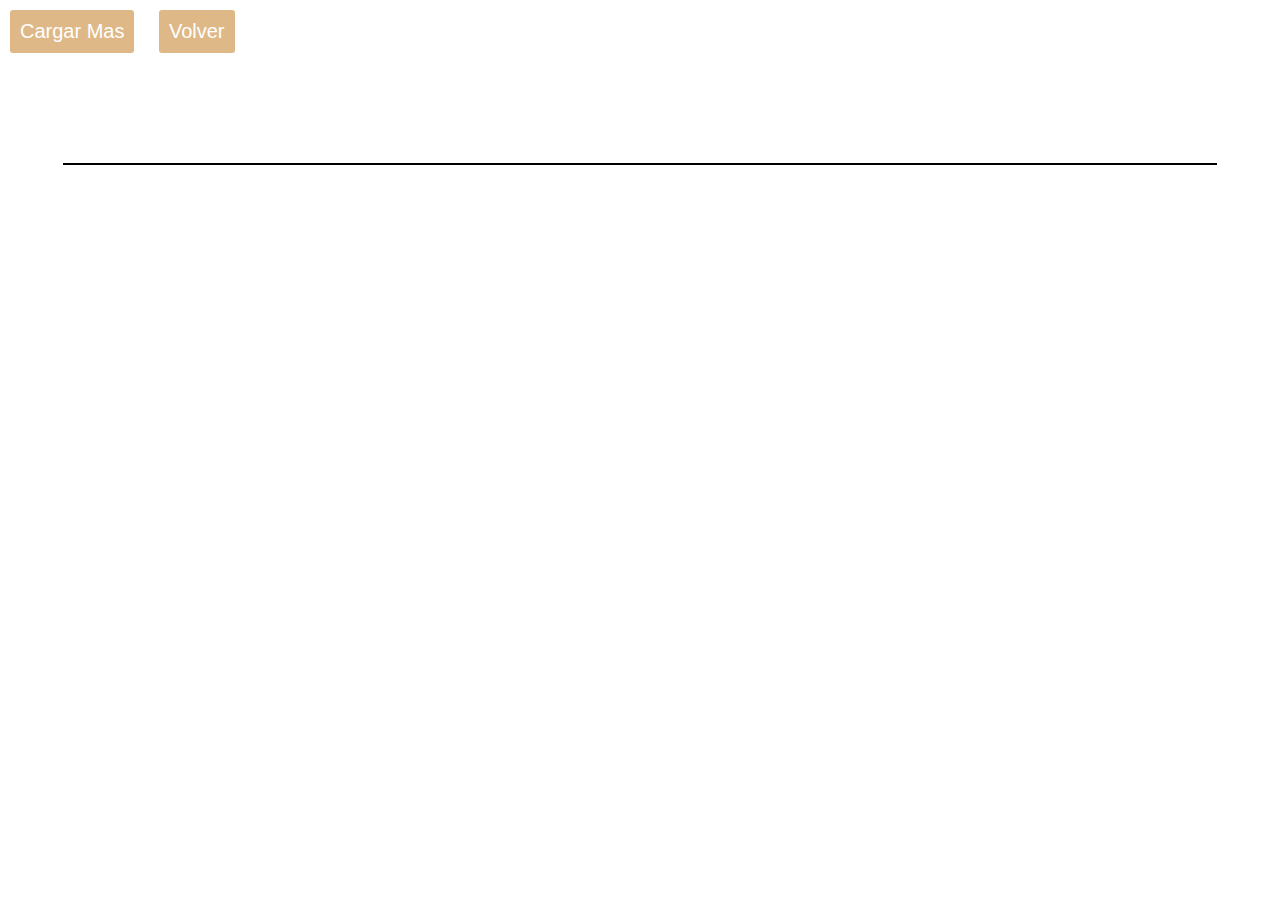
<file: Api.html>
<!DOCTYPE html>
<html lang="en">
  <head>
    <meta charset="UTF-8" />
    <meta http-equiv="X-UA-Compatible" content="IE=edge" />
    <meta name="viewport" content="width=device-width, initial-scale=1.0" />
    <title>Imagenes Random de Perros</title>
    <link rel="stylesheet" href="css/api.css" />
  </head>
  <body>
    <button type="button" id="refrescar">Cargar Mas</button>
    <button>
      <a href="index.html" style="text-decoration: none; color: white"
        >Volver</a
      >
    </button>
    <div id="recuadro"></div>

    <script>
      let url = "https://dog.ceo/api/breeds/image/random";
      let btn = document.getElementById("refrescar");
      let recuadro = document.getElementById("recuadro");
      btn.addEventListener("click", () => {
        fetch(url)
          .then((data) => data.json())
          .then((data) => {
            if (data.status == "success") {
              recuadro.insertAdjacentHTML(
                "beforeend",
                `<img src="${data.message}" >`
              );
            } else {
              alert("Algo anda mal :c");
            }
          })
          .catch((err) => console.log(err));
      });
    </script>
  </body>
</html>
</file>
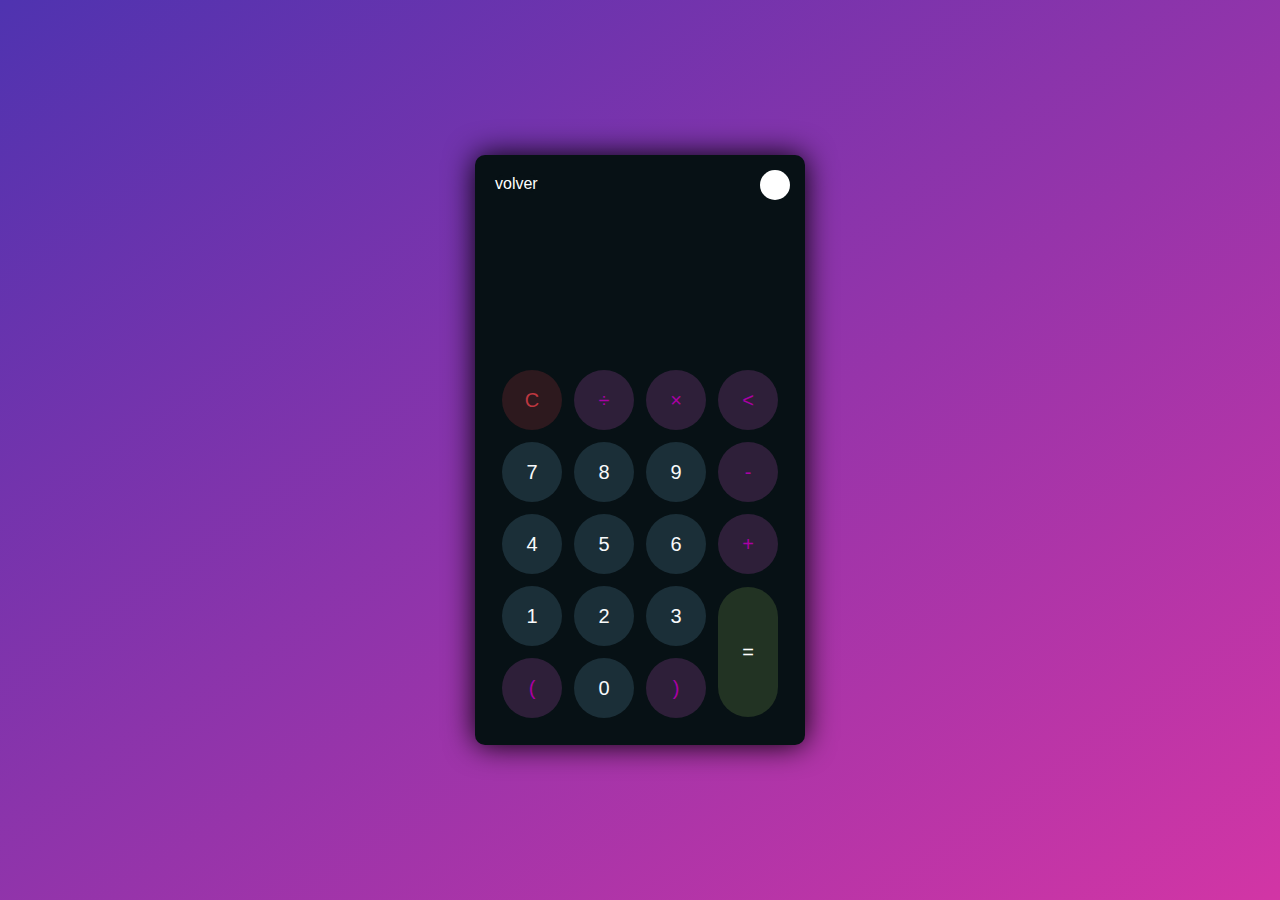
<file: Calculadora.html>
<!DOCTYPE html>
<html lang="en">
  <head>
    <meta charset="UTF-8" />
    <meta http-equiv="X-UA-Compatible" content="IE=edge" />
    <meta name="viewport" content="width=device-width, initial-scale=1.0" />
    <link rel="stylesheet" href="css/Calculadora.css" />
    <title>Calculadora</title>
  </head>
  <body>
    <div class="container">
      <div class="calculator dark">
        <div class="theme-toggler active">
          <i class="toggler-icon"></i>
        </div>
        <a
          href="index.html"
          style="background-color: #071115; border-radius: 10px"
          >volver</a
        >
        <div class="display-screen">
          <div id="display"></div>
        </div>
        <div class="buttons">
          <table>
            <tr>
              <td><button class="btn-operator" id="clear">C</button></td>
              <td><button class="btn-operator" id="/">&divide;</button></td>
              <td><button class="btn-operator" id="*">&times;</button></td>
              <td><button class="btn-operator" id="backspace"><</button></td>
            </tr>
            <tr>
              <td>
                <button class="btn-number" id="7">7</button>
              </td>
              <td><button class="btn-number" id="8">8</button></td>
              <td><button class="btn-number" id="9">9</button></td>
              <td><button class="btn-operator" id="-">-</button></td>
            </tr>
            <tr>
              <td><button class="btn-number" id="4">4</button></td>
              <td><button class="btn-number" id="5">5</button></td>
              <td><button class="btn-number" id="6">6</button></td>
              <td><button class="btn-operator" id="+">+</button></td>
            </tr>
            <tr>
              <td><button class="btn-number" id="1">1</button></td>
              <td><button class="btn-number" id="2">2</button></td>
              <td><button class="btn-number" id="3">3</button></td>
              <td rowspan="2">
                <button class="btn-equal" id="equal">=</button>
              </td>
            </tr>
            <tr>
              <td><button class="btn-operator" id="(">(</button></td>
              <td><button class="btn-number" id="0">0</button></td>
              <td><button class="btn-operator" id=")">)</button></td>
            </tr>
          </table>
        </div>
      </div>
    </div>
    <script src="js/Calculadora.js"></script>
  </body>
</html>
</file>
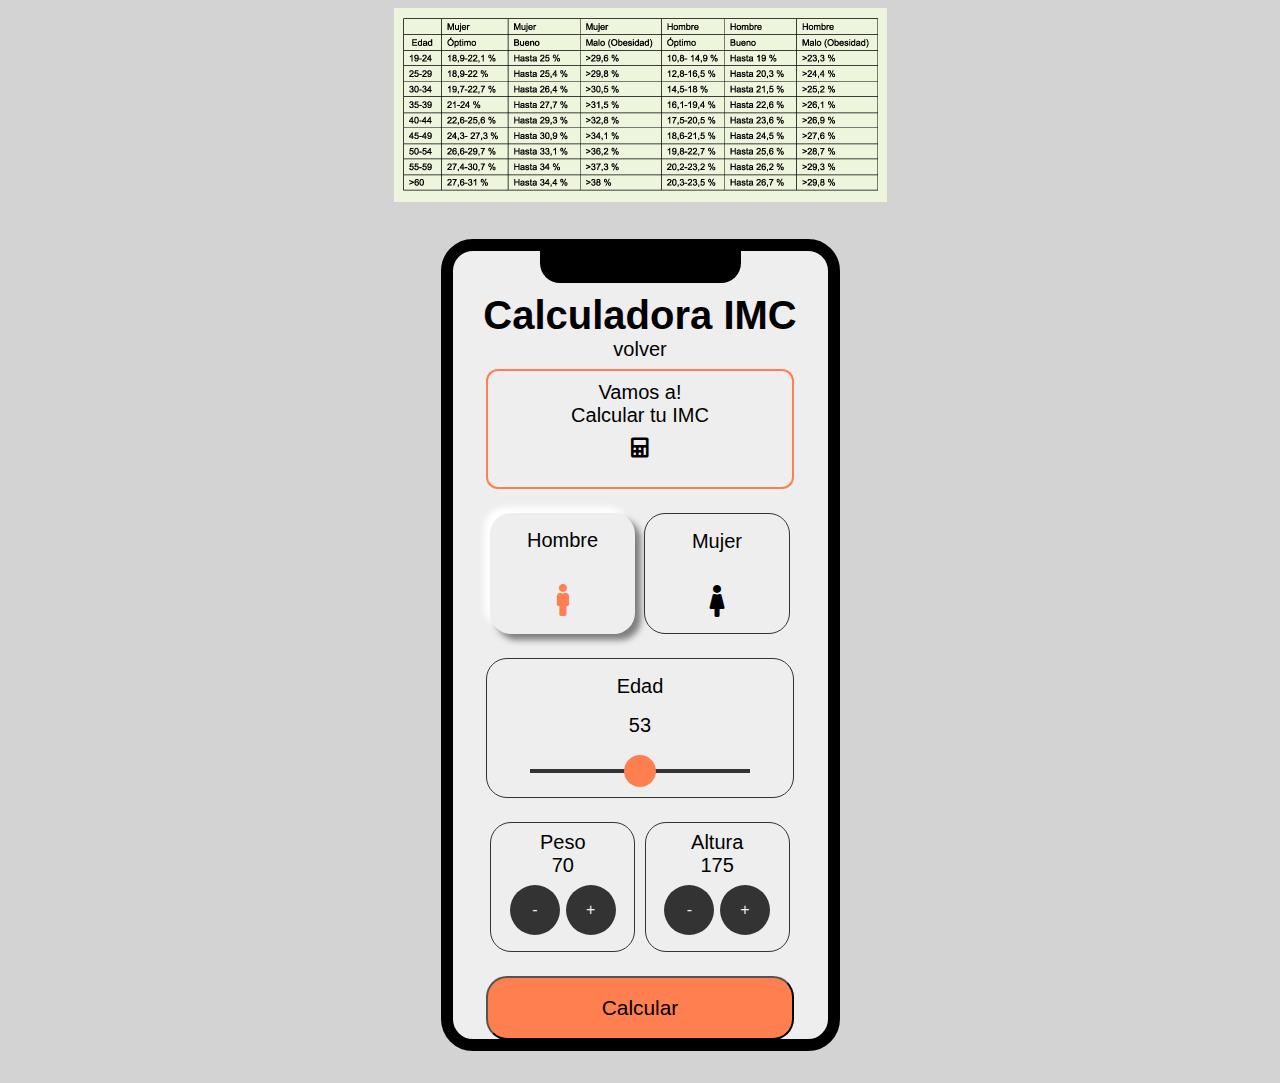
<file: Imc.html>
<!DOCTYPE html>
<html lang="en">
  <head>
    <meta charset="UTF-8" />
    <meta name="viewport" content="width=device-width, initial-scale=1.0" />
    <meta http-equiv="X-UA-Compatible" content="ie=edge" />
    <link rel="stylesheet" href="css/imc.css" />
    <link
      href="https://use.fontawesome.com/releases/v5.0.1/css/all.css"
      rel="stylesheet"
    />
    <title>Calculadora IMC</title>
  </head>
  <body>
    <div><img src="imagenes/tabla.png" alt="" /></div>
    <div id="app">
      <h1>Calculadora IMC</h1>
      <a href="index.html" style="text-decoration: none; color: black"
        >volver</a
      >
      <div id="result">
        <p id="resultValue">
          Vamos a! <br />
          Calcular tu IMC
        </p>
        <div id="resultIcon">
          <i id="iconCalc" class="fas fa-calculator"></i>
          <i id="resultIconCheck" class="fas fa-check"></i>
          <i id="resultIconExcl" class="fas fa-exclamation"></i>
        </div>
      </div>
      <div id="gender" class="flex">
        <div id="male" class="box selected">
          <p>Hombre</p>
          <i id="maleIcon" class="fas fa-male colored"></i>
        </div>
        <div id="female" class="box">
          <p>Mujer</p>
          <i id="femaleIcon" class="fas fa-female"></i>
        </div>
      </div>
      <div id="age" class="box">
        <p>Edad</p>
        <div>
          <p id="ageValue"></p>
          <input
            type="range"
            min="16"
            max="90"
            class="slider"
            id="ageSlider"
            value="53"
          />
        </div>
      </div>
      <div id="weightAndHeight" class="flex">
        <div id="weight" class="box flex">
          <div>
            <p>Peso</p>
            <p class="value" id="valueWeight"></p>
            <div>
              <button class="btn" id="minusWeight">-</button>
              <button class="btn" id="plusWeight">+</button>
            </div>
          </div>
        </div>
        <div id="height" class="box flex">
          <div>
            <p>Altura</p>
            <p class="value" id="valueHeight"></p>
            <div>
              <button class="btn" id="minusHeight">-</button>
              <button class="btn" id="plusHeight">+</button>
            </div>
          </div>
        </div>
      </div>
      <div id="calculate">
        <button id="calcBtn">Calcular</button>
      </div>
    </div>

    <script src="js/imc.js  "></script>
  </body>
</html>
</file>
<file: css/api.css>
body{
    margin: 0;
    padding: 0;
    background: url(https://www.teknofilo.com/wp-content/uploads/2017/01/Minimalist-smartphone-wallpapers_021.jpg);   
    background-size: cover;
    background-position: cover;
    font-family: sans-serif;
}
button{
    padding: 10px;
    margin: 10px;
    
    left: 10px;
    top: 10px;
    background-color: burlywood;
    color: #fff;
    border: none;
    outline: none;
    border-radius: 3px;
    text-transform: capitalize;
    font-size: 20px;
    cursor: pointer;
}
#recuadro{
    width: 90%;
    border: 1px solid black;
    margin: 100px auto 0px;
}
img{
   width: 200px;
   margin: 20px;
   border-radius: 3px;
   height: 200px;
   object-fit: cover;
}
</file>
<file: css/Calculadora.css>
* {
    padding: 0;
    margin: 0;
    box-sizing: border-box;
    outline: 0;
    transition: all 0.5s ease;
}

body {
    font-family: sans-serif;
}

a {
    text-decoration: none;
    color: #fff;
}

body {
    background-image: linear-gradient( to bottom right, rgba(79,51,176,1.0),rgba(210,53,165));
}

.container {
    height: 100vh;
    width: 100vw;
    display: grid;
    place-items: center;
}

.calculator {
    position: relative;
    height: auto;
    width: auto;
    padding: 20px;
    border-radius: 10px;
    box-shadow: 0 0 30px #000;
}

.theme-toggler {
    position: absolute;
    top: 30px;
    right: 30px;
    color: #fff;
    cursor: pointer;
    z-index: 1;
}

.theme-toggler.active {
    color: #333;
}

.theme-toggler.active::before {
    background-color: #fff;
}

.theme-toggler::before {
    content: '';
    height: 30px;
    width: 30px;
    position: absolute;
    top: 50%;
    transform: translate(-50%, -50%);
    border-radius: 50%;
    background-color: #333;
    z-index: -1;
}

#display {
    margin: 0 10px;
    height: 150px;
    width: auto;
    max-width: 270px;
    display: flex;
    align-items: flex-end;
    justify-content: flex-end;
    font-size: 30px;
    margin-bottom: 20px;
    overflow-x: scroll;
  }

#display::-webkit-scrollbar {
    display: block;
    height: 3px;
}

button {
    height: 60px;
    width: 60px;
    border: 0;
    border-radius: 30px;
    margin: 5px;
    font-size: 20px;
    cursor: pointer;
    transition: all 200ms ease;
}

button:hover {
    transform: scale(1.1);
}

button#equal {
    height: 130px;
}

/* light theme */

.calculator {
    background-color: #fff;
}

.calculator #display {
    color: #0a1e23;
}

.calculator button#clear {
    background-color: #ffd5d8;
    color: #fc4552;
}

.calculator button.btn-number {
    background-color: #c3eaff;
    color: #000000;
}

.calculator button.btn-operator {
    background-color: #ffd0fb;
    color: #f967f3;
  }
  
  .calculator button.btn-equal {
    background-color: #adf9e7;
    color: #000;
  }

  /* dark theme */

  .calculator.dark {
    background-color: #071115;
  }

  .calculator.dark #display {
    color: #f8fafb;
  }

  .calculator.dark button#clear {
    background-color: #2d191e;
    color: #bd3740;
  }

  .calculator.dark button.btn-number {
    background-color: #1b2f38;
    color: #f8fafb;
  }

  .calculator.dark button.btn-operator {
    background-color: #2e1f39;
    color: #aa00a4;
  }
  
  .calculator.dark button.btn-equal {
    background-color: #223323;
    color: #ffffff;
  }
</file>
<file: css/imc.css>
*{
    margin: 0;
    padding: 0;
    box-sizing: border-box;
  }
  
  *:focus{
    outline: none;
  }
  
  body{
    font: 20px 'SF Pro Display', Roboto, sans-serif;
    background: lightgrey;
  }
  /*** Smartphone Mockup
  /*********************/
  #app{
    position: relative;
    background: #eee;
    width: 399px;
    height: 812px; 
    margin: 2rem auto;
    border: 12px solid black;
    border-radius: 32px;
    padding: 0 1rem;
  }
  
  #app:before{
    content: "";
    background: black;
    border-radius: 0 0 20px 20px;
    width: 201px;
    height: 32px;
    position: absolute;
    top: 0px;
    left: 87px;
  }
  
  .box{
    border-radius: 21px;
    border: 1px solid #333;
    background: #eee;
    margin: 1rem .3rem;
  }
  
  #result{
    height: 120px;
    width: 90%;
    border-radius: 12px;
    border: 2px solid coral;
  }
  
  #resultValue{
    margin: 10px 0;
  }
  
  #resultIconCheck, #resultIconExcl{
    display: none;
    font-size: 2rem;
  }
  
  #resultIconCheck{
    color: lightgreen;
  }
  
  #resultIconExcl{
    color: rgb(255, 51, 51);
  }
  
  .selected{
    border: none;
    box-shadow: 6px 6px 6px rgb(51,51,51,.6), -6px -6px 6px white;
  }
  
  .colored{
    color: coral;
  }
  
  #male p, #female p{
    margin: 1rem;
  }
  
  #male i, #female i{
    font-size: 2rem;
    margin: 1rem;
  }
  
  #age.box{
    margin: 0 auto;
  }
  
  #age p{
    margin: 1rem;
  }
  
  .slider{
    -moz-appearance: none;
    -webkit-appearance: none;
    appearance: none;
    width: 80%;
    height: 4px;
    background: #333;
    margin: 1rem;
  }
  
  .slider::-webkit-slider-thumb{
    -webkit-appearance: none;
    appearance: none;
    width: 32px;
    height: 32px;
    background: coral;
    border-radius: 50%;
  }
  
  .slider::-moz-range-thumb{
    width: 32px;
    height: 32px;
    background: coral;
    border-radius: 50%;
  }
  
  
  div{
    width: 90%;
    text-align: center;
    margin: .5rem auto;
  }
  
  h1{
    text-align: center;
    margin-top: 42px;
  }
  
  .flex{
    display: flex;
  }
  
  .btn{
    width: 50px;
    height: 50px;
    border-radius: 50%;
    border: none;
    font-size: 1rem;
    background: #333;
    color: #eee;
  }
  
  .btn:active{
    background: coral;
  }
  
  #calcBtn{
    background: coral;
    width: 100%;
    height: 64px;
    border-radius: 21px;
    font-size: 1.3rem;
  }
</file>
